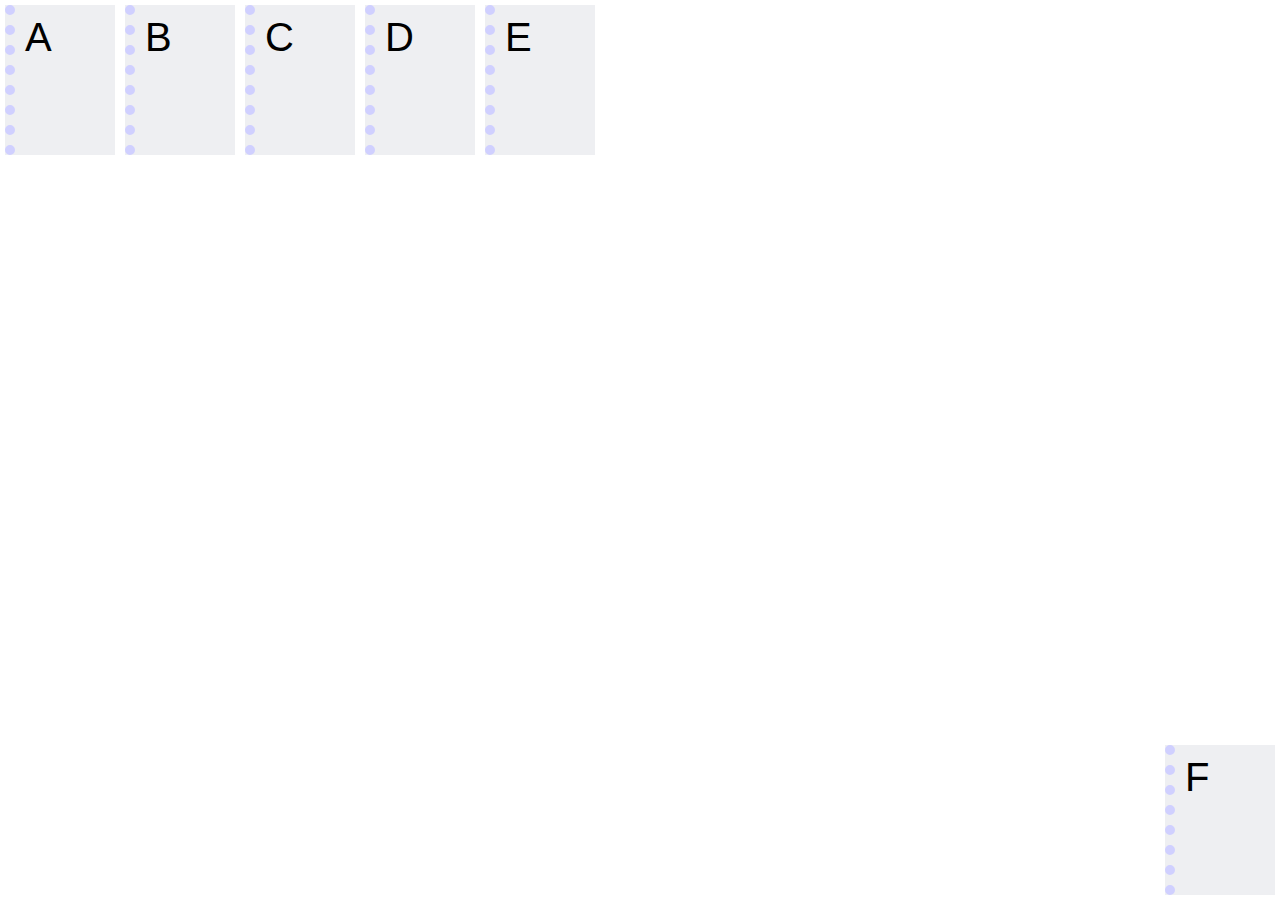
<file: lab1/index.html>
<!DOCTYPE html>
<head>
    <title>CS142 Project #1</title>

    <link rel="stylesheet" href="styleB.css" />
</head>
<body>
    <div class="main">
        <span class="cube style-1">A</span>
        <span class="cube style-2">B</span>
        <span class="cube style-1">C</span>
        <span class="cube style-2">D</span>
        <span class="cube style-1">E</span>
        <span class="cube style-3">F</span>
    </div>
</body>
</html>
</file>
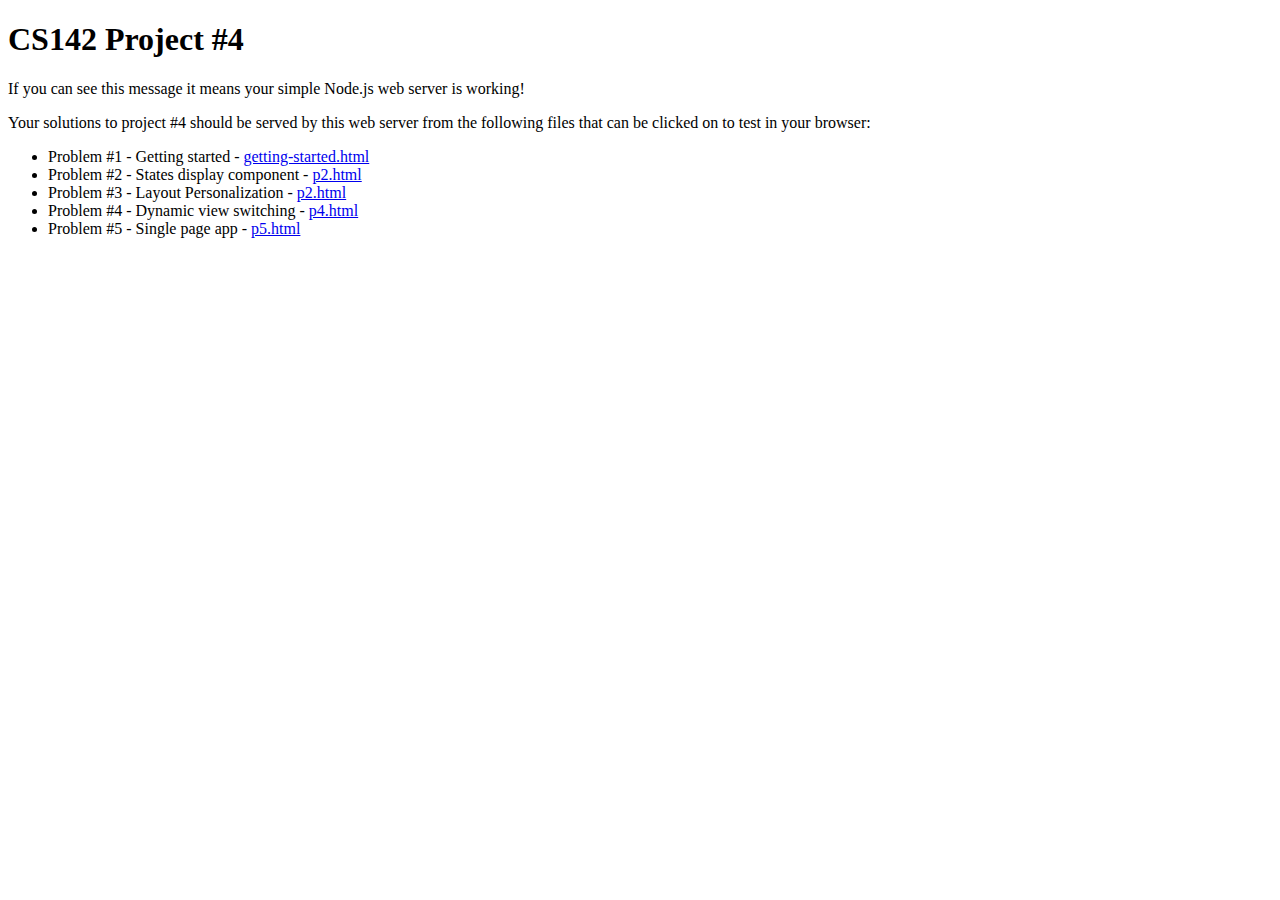
<file: lab4/index.html>
<!doctype html>
<html>
    <head>
        <title>CS142 Project #4</title>
    </head>
    <body>
        <h1>CS142 Project #4</h1>
        <p>
            If you can see this message it means your simple Node.js web server is working!
        </p>
        <p>
            Your solutions to project #4 should be served by this web server from the following files
            that can be clicked on to test in your browser:
        </p>
        <ul>
            <li>Problem #1 - Getting started - <a href="getting-started.html">getting-started.html</a></li>
            <li>Problem #2 - States display component - <a href="p2.html">p2.html</a></li>
            <li>Problem #3 - Layout Personalization - <a href="p2.html">p2.html</a></li>
            <li>Problem #4 - Dynamic view switching - <a href="p4.html">p4.html</a></li>
            <li>Problem #5 - Single page app - <a href="p5.html">p5.html</a></li>
        </ul>
        <script type="text/javascript">
            //<![CDATA[
            // JavaScript frameworks have problems using the file protocol.
            // Since the project's files are accessible using either the file or
            // http protocols we warn the user if they are not using http.
            if(window.location.protocol !== 'http:') {
                var msg = "Project #4 files must be accessed with the http protocol (not from local files)."  +
                                "\nUse the URL http://localhost:3000";
                console.error(msg);
                alert(msg);
            }
            //]]>
        </script>
    </body>
</html>
</file>
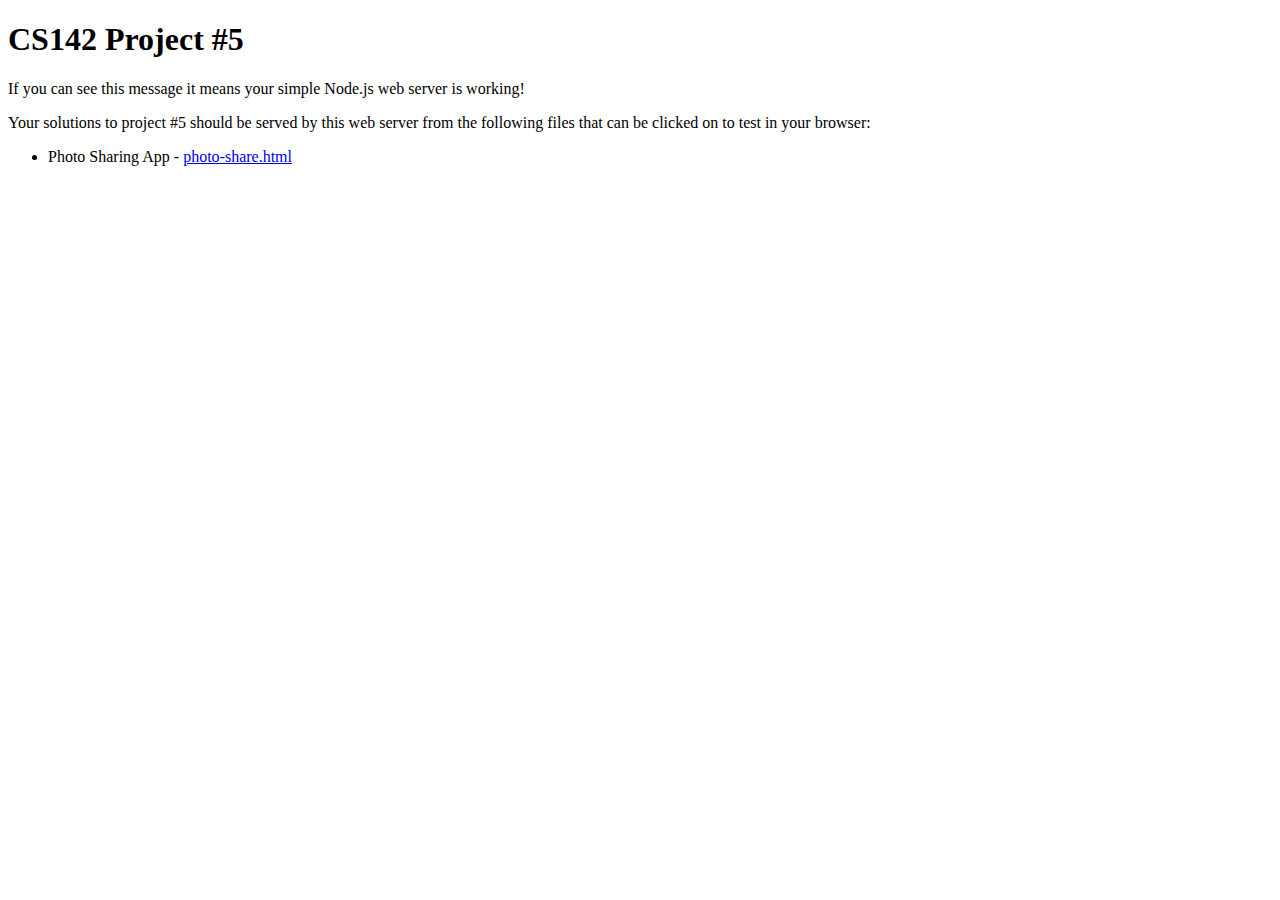
<file: lab5/index.html>
<!doctype html>
<html>
    <head>
        <title>CS142 Project #5</title>
    </head>
    <body>
        <h1>CS142 Project #5</h1>
        <p>
            If you can see this message it means your simple Node.js web server is working!
        </p>
        <p>
            Your solutions to project #5 should be served by this web server from the following files
            that can be clicked on to test in your browser:
        </p>
        <ul>
            <li>Photo Sharing App - <a href="photo-share.html">photo-share.html</a></li>
        </ul>
        <script type="text/javascript">
            //<![CDATA[
            // Angular doesn't work using the file protocol and it dies with an obscure error
            // message.  Since the project's files are accessible using either the file or
            // http protocols we warn the user if they are not using http.
            if(window.location.protocol !== 'http:') {
                var msg = "Project #5 files must be accessed with the http protocol (not from local files)."  +
                                "\nUse the URL http://localhost:3000";
                console.error(msg);
                alert(msg);
            }
            //]]>
        </script>
    </body>
</html>
</file>
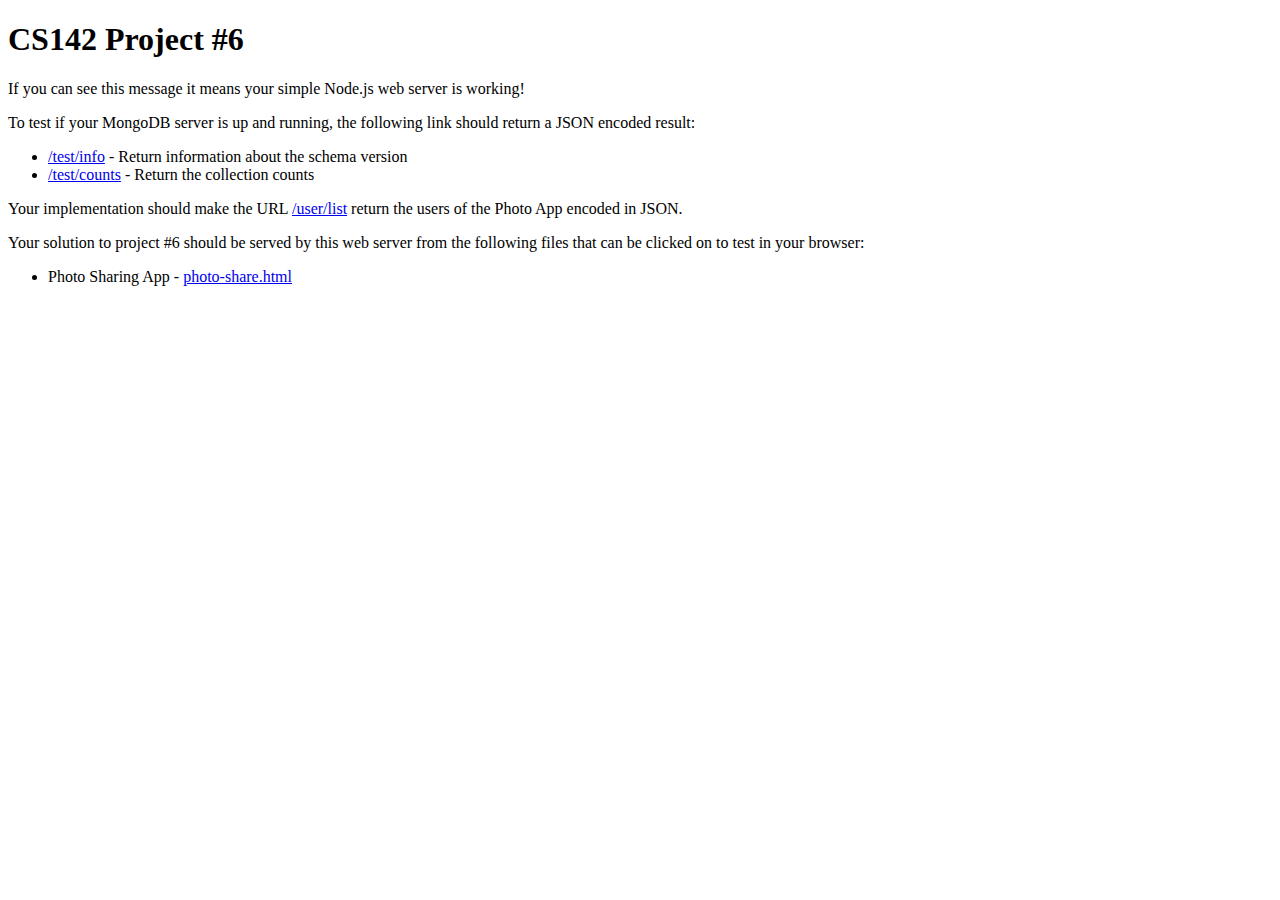
<file: lab6/index.html>
<!doctype html>
<html>
    <head>
        <title>CS142 Project #6</title>
    </head>
    <body>
        <h1>CS142 Project #6</h1>
        <p>
            If you can see this message it means your simple Node.js web server is working!
        </p>
        <p>
            To test if your MongoDB server is up and running, the following link should return a
            JSON encoded result:
            <ul>
                <li><a href="/test/info">/test/info</a> - Return information about the schema version</li>
                <li><a href="/test/counts">/test/counts</a> - Return the collection counts</li>
            </ul>
        </p>
        <p>
            Your implementation should make the URL <a href="/user/list">/user/list</a> return the users of the Photo App
            encoded in JSON.
        </p>
        <p>
            Your solution to project #6 should be served by this web server from the following files
            that can be clicked on to test in your browser:
        </p>
        <ul>
            <li>Photo Sharing App - <a href="photo-share.html">photo-share.html</a></li>
        </ul>
        <script type="text/javascript">
            //<![CDATA[
            // Angular doesn't work using the file protocol and it dies with an obscure error
            // message.  Since the project's files are accessible using either the file or
            // http protocols we warn the user if they are not using http.
            if(window.location.protocol !== 'http:') {
                var msg = "Project #6 files must be accessed with the http protocol (not from local files)."  +
                                "\nUse the URL http://localhost:3000";
                console.error(msg);
                alert(msg);
            }
            //]]>
        </script>
    </body>
</html>
</file>
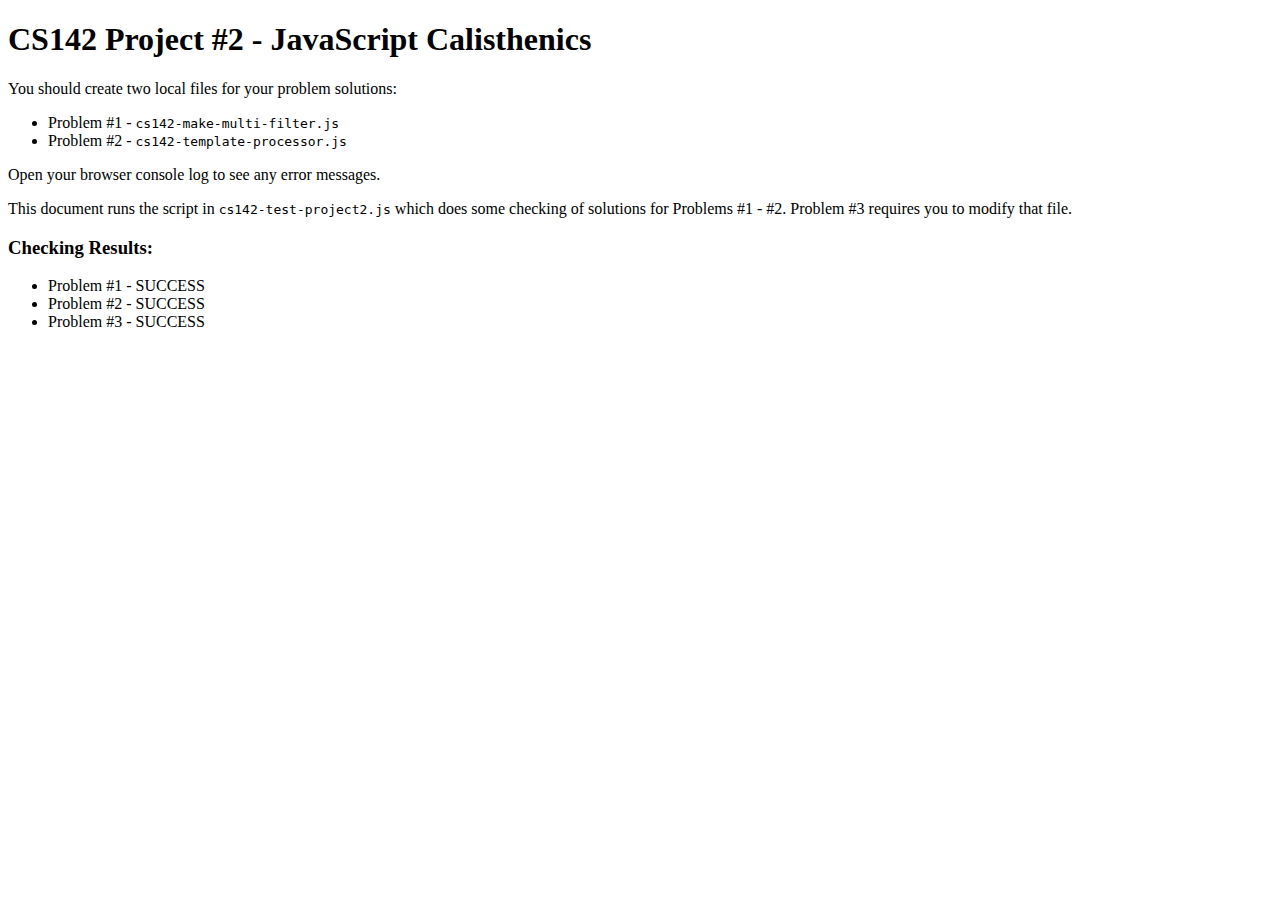
<file: lab2/cs142-test-project2.html>
<?xml version="1.0" encoding="utf-8"?>
<!DOCTYPE html PUBLIC "-//W3C//DTD XHTML 1.0 Strict//EN"
        "http://www.w3.org/TR/xhtml1/DTD/xhtml1-strict.dtd">
<html xmlns="http://www.w3.org/1999/xhtml" xml:lang="en">
  <head>
    <title>CS 142 Project 2 Test</title>
    <script type="text/javascript">
      //<![CDATA[
      'use strict';
      //]]>
    </script>
    <script src="./cs142-make-multi-filter.js"></script>
    <script src="./cs142-template-processor.js"></script>
    <script src="./cs142-test-project2.js"></script>
  </head>
  <body>
  <h1>CS142 Project #2 - JavaScript Calisthenics</h1>
  <p>You should create two local files for your problem solutions:</p>
  <ul>
    <li>Problem #1 - <code>cs142-make-multi-filter.js</code></li>
    <li>Problem #2 - <code>cs142-template-processor.js</code></li>
  </ul>
  <p>Open your browser console log to see any error messages.</p>
  <p>This document runs the script in <code>cs142-test-project2.js</code> which
  does some checking of solutions for Problems #1 - #2. Problem #3 requires
  you to modify that file.</p>
  <h3>Checking Results:</h3>
  <ul>
    <li>Problem #1 - <span id="cs142p1">Not tested</span></li>
    <li>Problem #2 - <span id="cs142p2">Not tested</span></li>
    <li>Problem #3 - <span id="cs142p3">Not tested</span></li>
  </ul>
  </body>
</html>
</file>
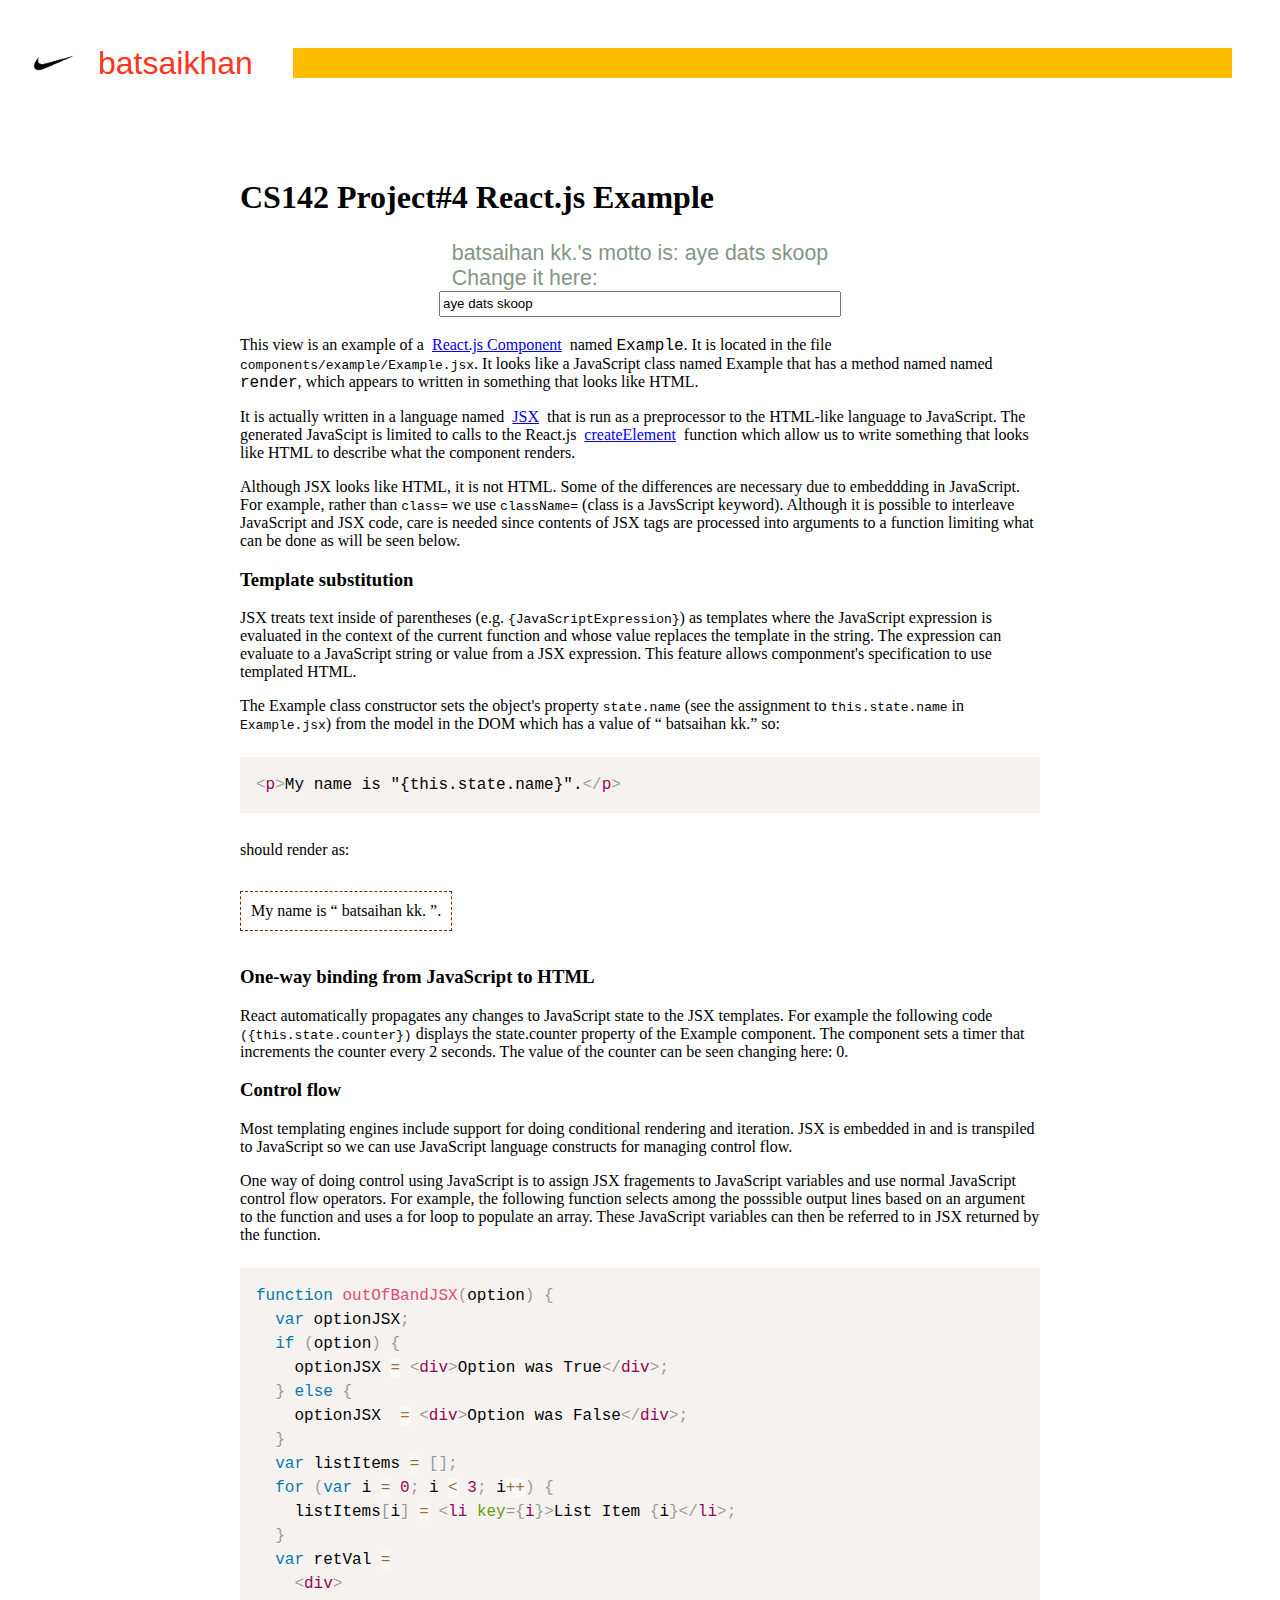
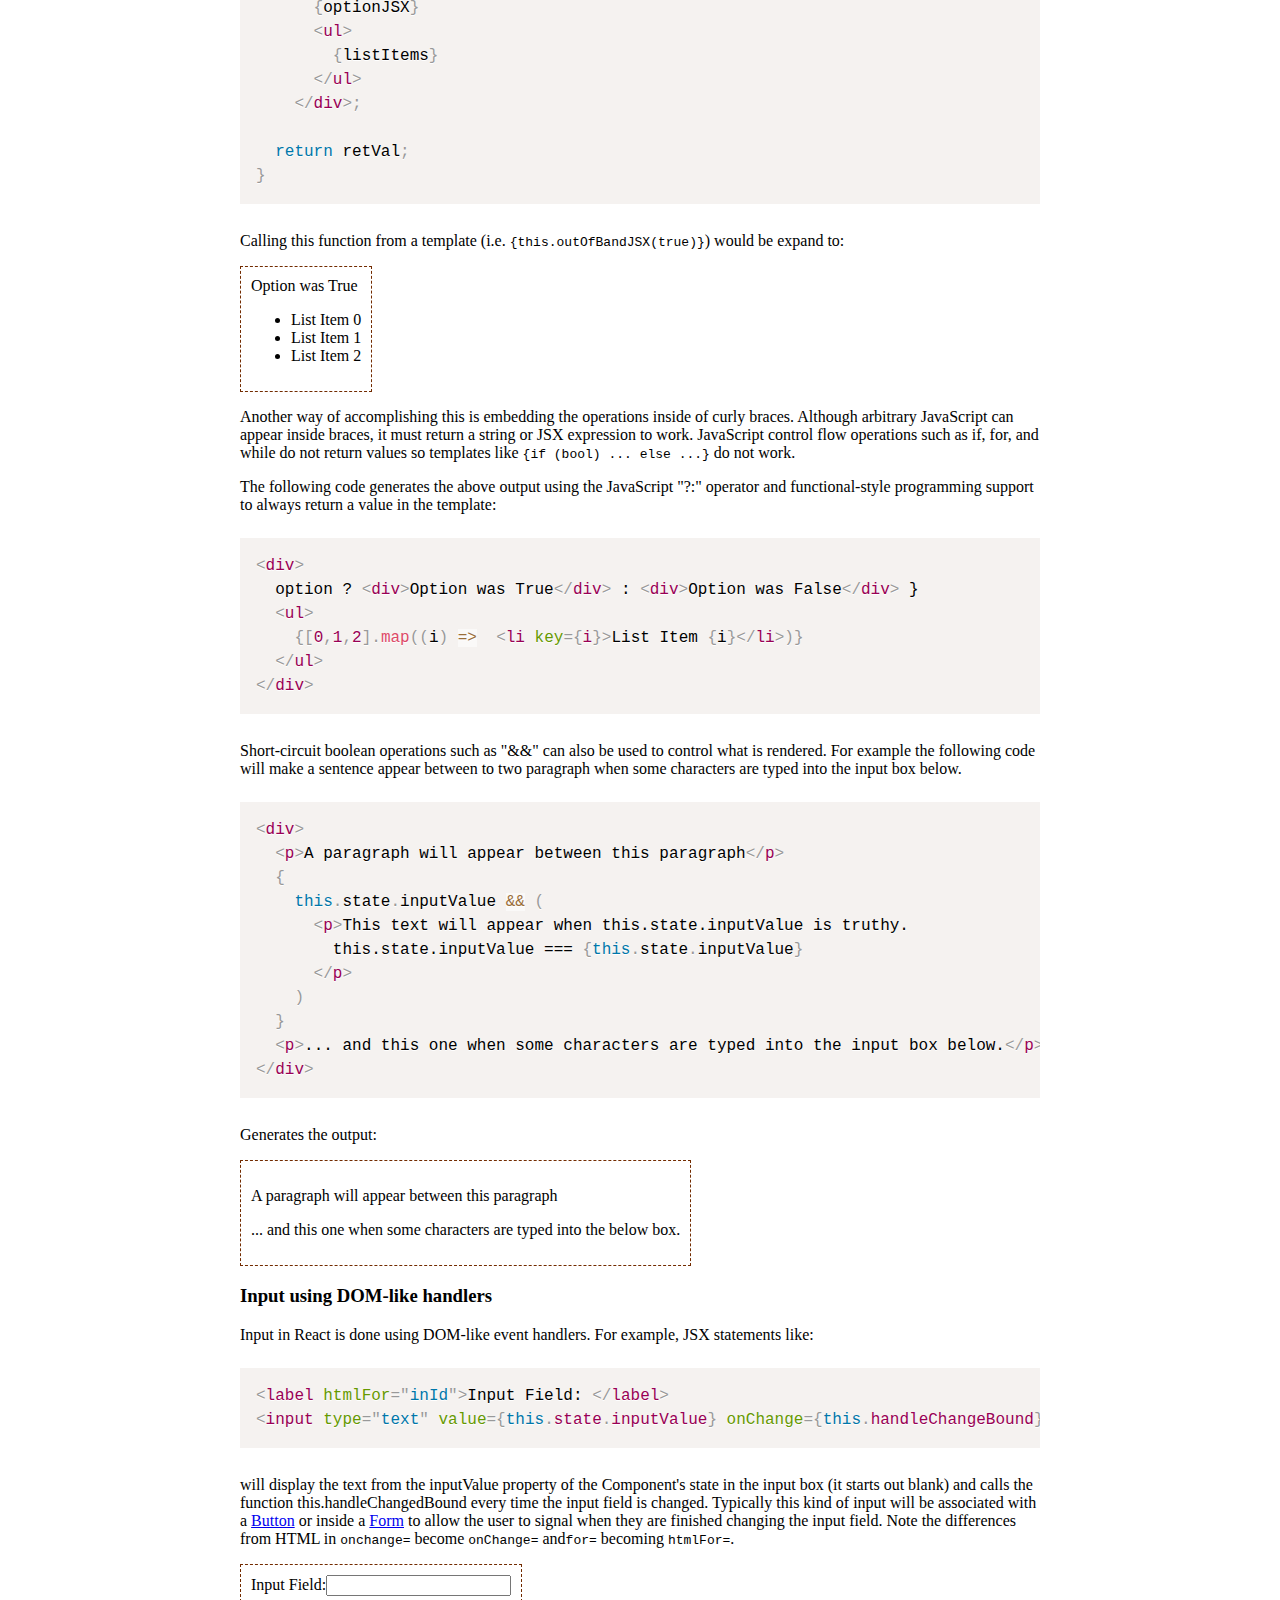
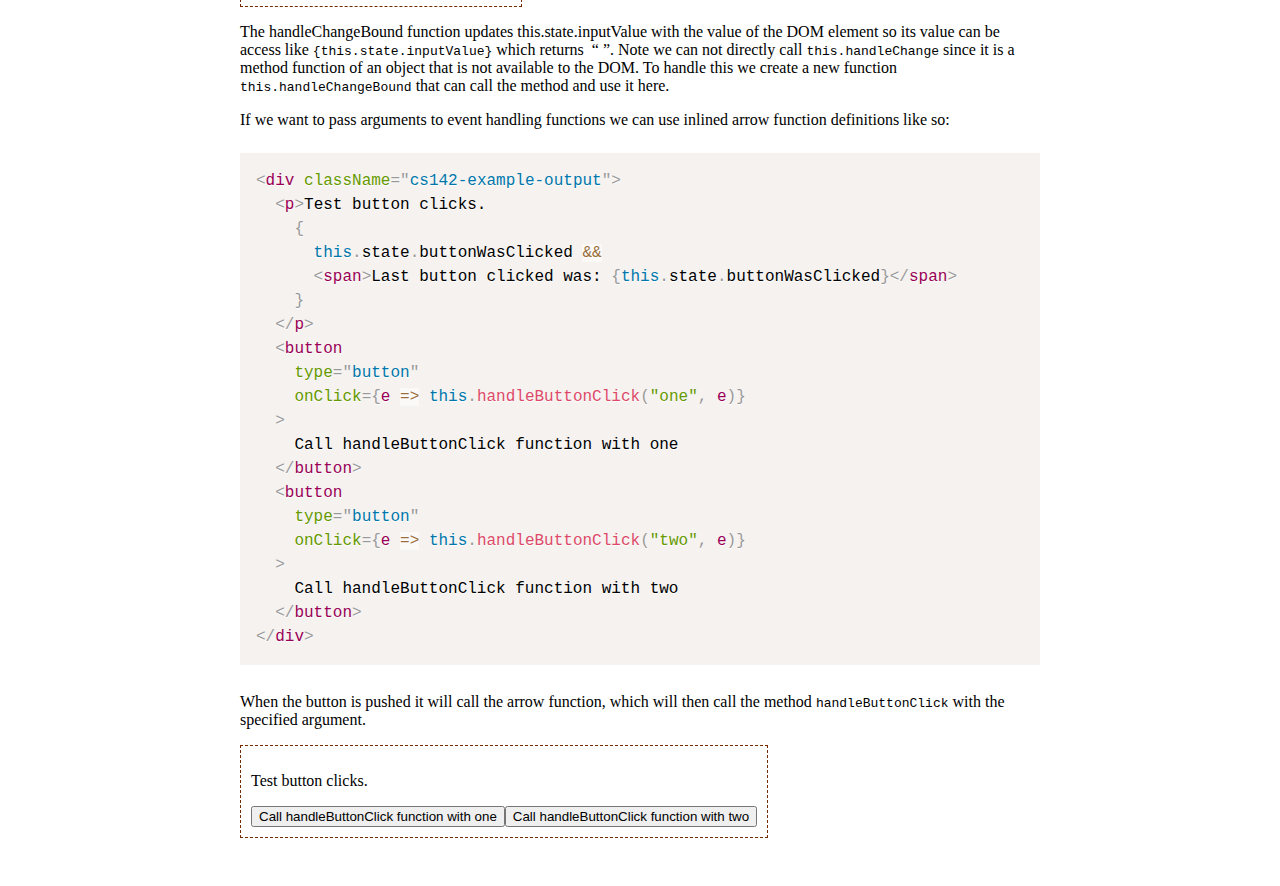
<file: lab4/getting-started.html>
<!doctype html>
<!-- React.js applications are written in JavaScript but you need an
     HTML document to load the JavaScript. This HTML loads the React.js
     conopnment Example -->
<html>
    <head>
        <meta name="viewport" content="width=device-width, initial-scale=1.0"/>
        <title>CS142 Class Project</title>
        <!-- Insert the model data for the Example widet into the DOM -->
        <script src="modelData/example.js"></script>
    </head>
    <body>
        <div id="reactapp"></div>
        <script src="compiled/gettingStarted.bundle.js"></script>
    </body>
</html>
</file>
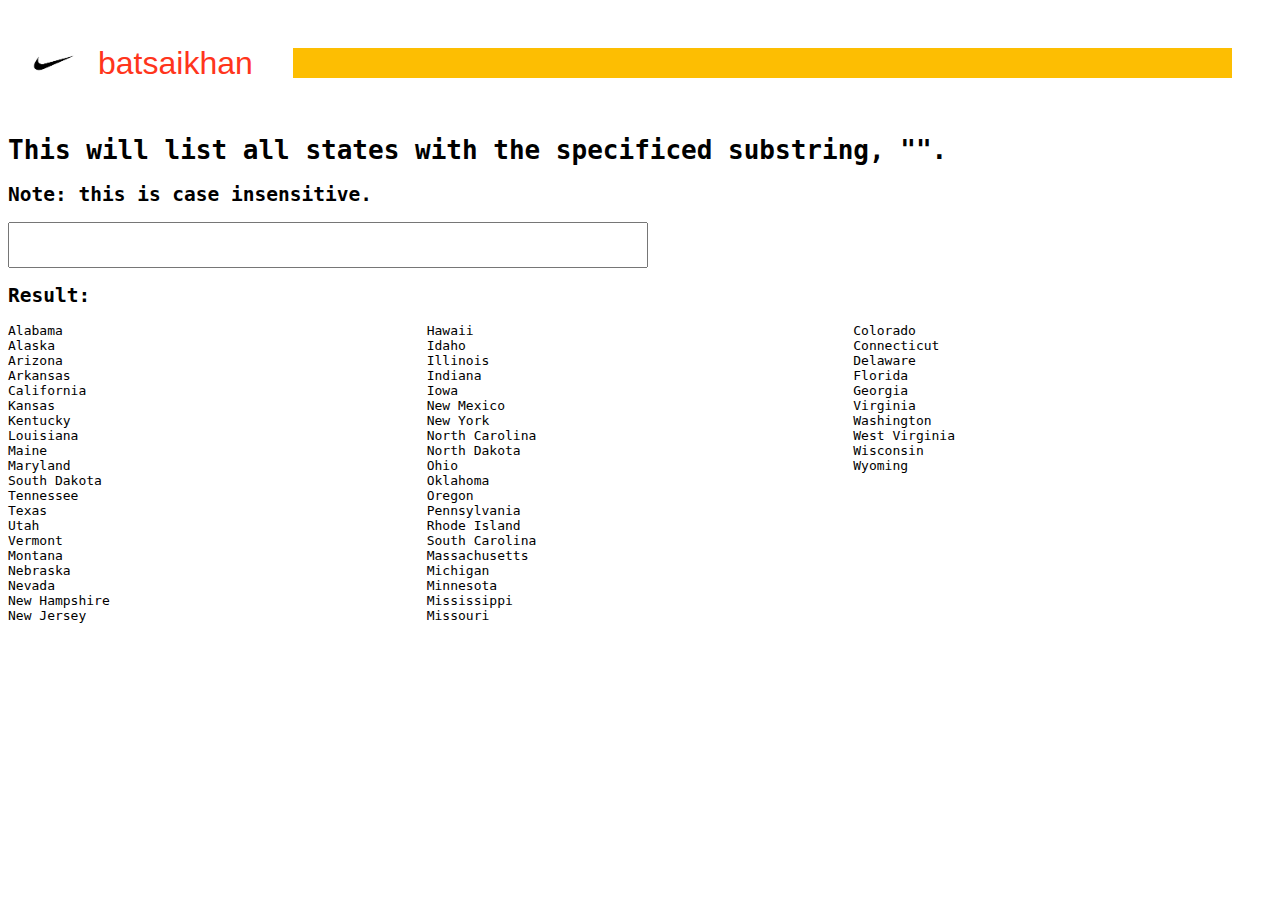
<file: lab4/p2.html>
<!doctype html>
<html>
  <head>
    <title>CS142 Class Project</title>
    <meta name="viewport" content="width=device-width, initial-scale=1.0"/>
    <script src="modelData/states.js"></script>
  </head>
  <body>
      <div id="reactapp">
        <script src="compiled/p2.bundle.js"></script>
      </div>
  </body>
</html>
</file>
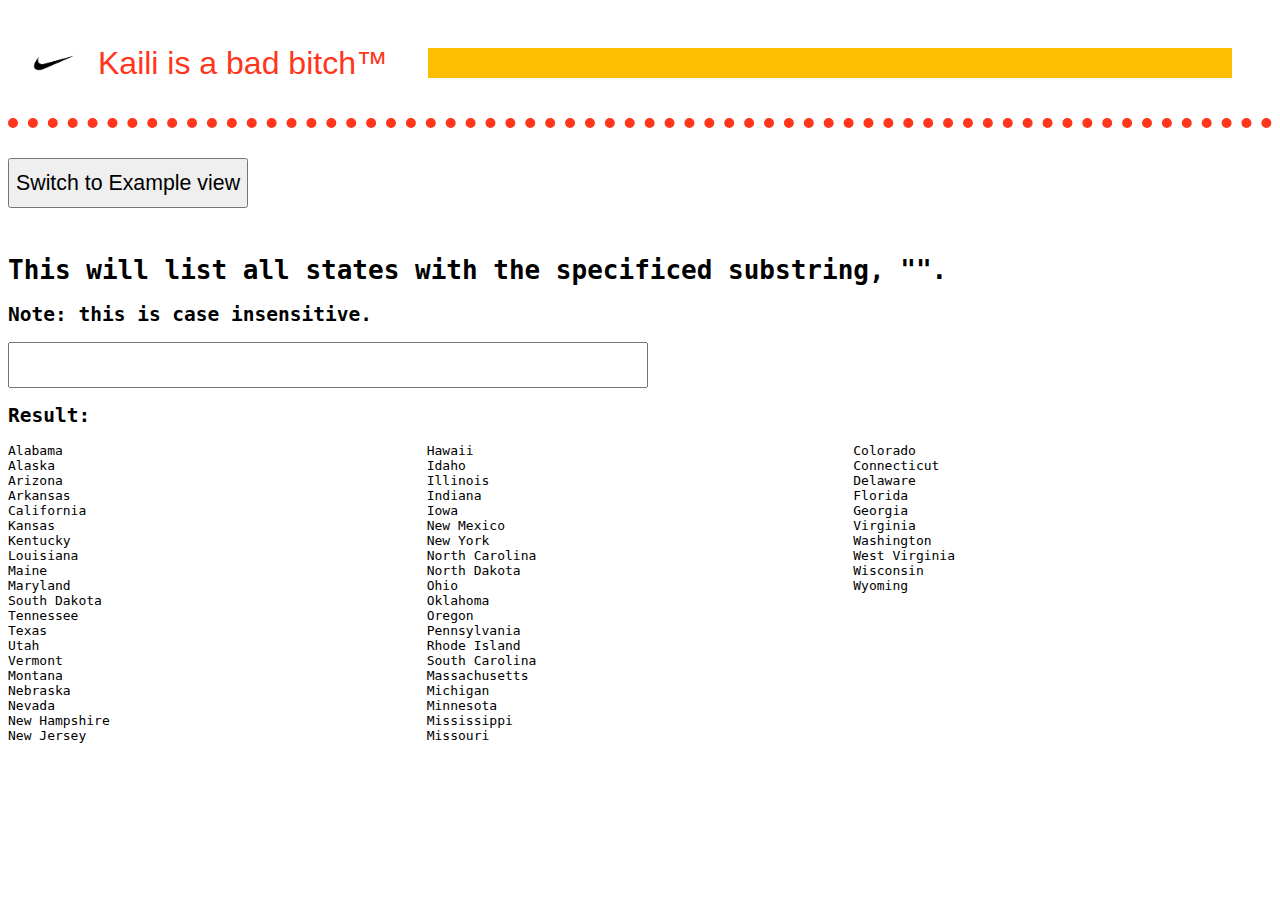
<file: lab4/p4.html>
<!doctype html>
<html>
  <head>
    <title>CS142 Class Project</title>
    <meta name="viewport" content="width=device-width, initial-scale=1.0"/>
    <script src="modelData/states.js"></script>
    <script src="modelData/example.js"></script>
  </head>
  <body>
      <div id="reactapp">
        <script src="compiled/p4.bundle.js"></script>
      </div>
  </body>
</html>
</file>
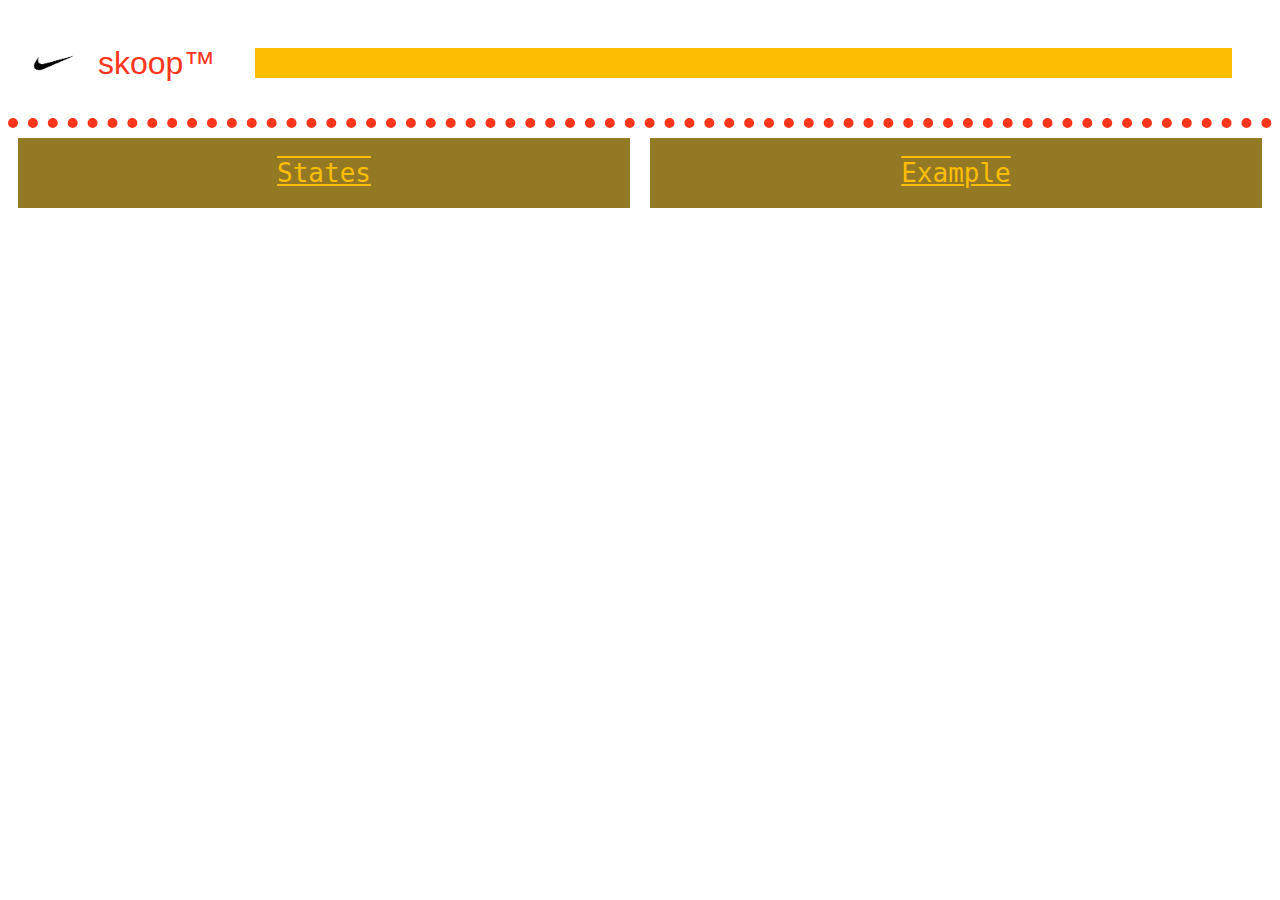
<file: lab4/p5.html>
<!doctype html>
<html>
  <head>
    <title>CS142 Class Project</title>
    <meta name="viewport" content="width=device-width, initial-scale=1.0"/>
    <script src="modelData/states.js"></script>
    <script src="modelData/example.js"></script>
  </head>
  <body>
      <div id="reactapp">
        <script src="compiled/p5.bundle.js"></script>
      </div>
  </body>
</html>
</file>
<file: lab1/styleB.css>
html,
body {
    height: 100%;
    margin: 0;
}

.main {
    display: flex;
    min-height: 100%;
}

.cube {
    background-color: #EEEFF2;
    border-left: 10px dotted #D0D0FF;
    flex-shrink: 0;
    font-family: "Tahoma", sans-serif;
    font-size: 40px;
    height: 140px;
    margin: 5px;
    padding: 10px 0 0 10px;
    width: 90px;
}

.cube:hover {
    background-color: yellow;
    color: goldenrod;
    cursor: pointer;
}

.style-3 {
    bottom: 0px;
    position: absolute;
    right: 0px;
}
</file>
